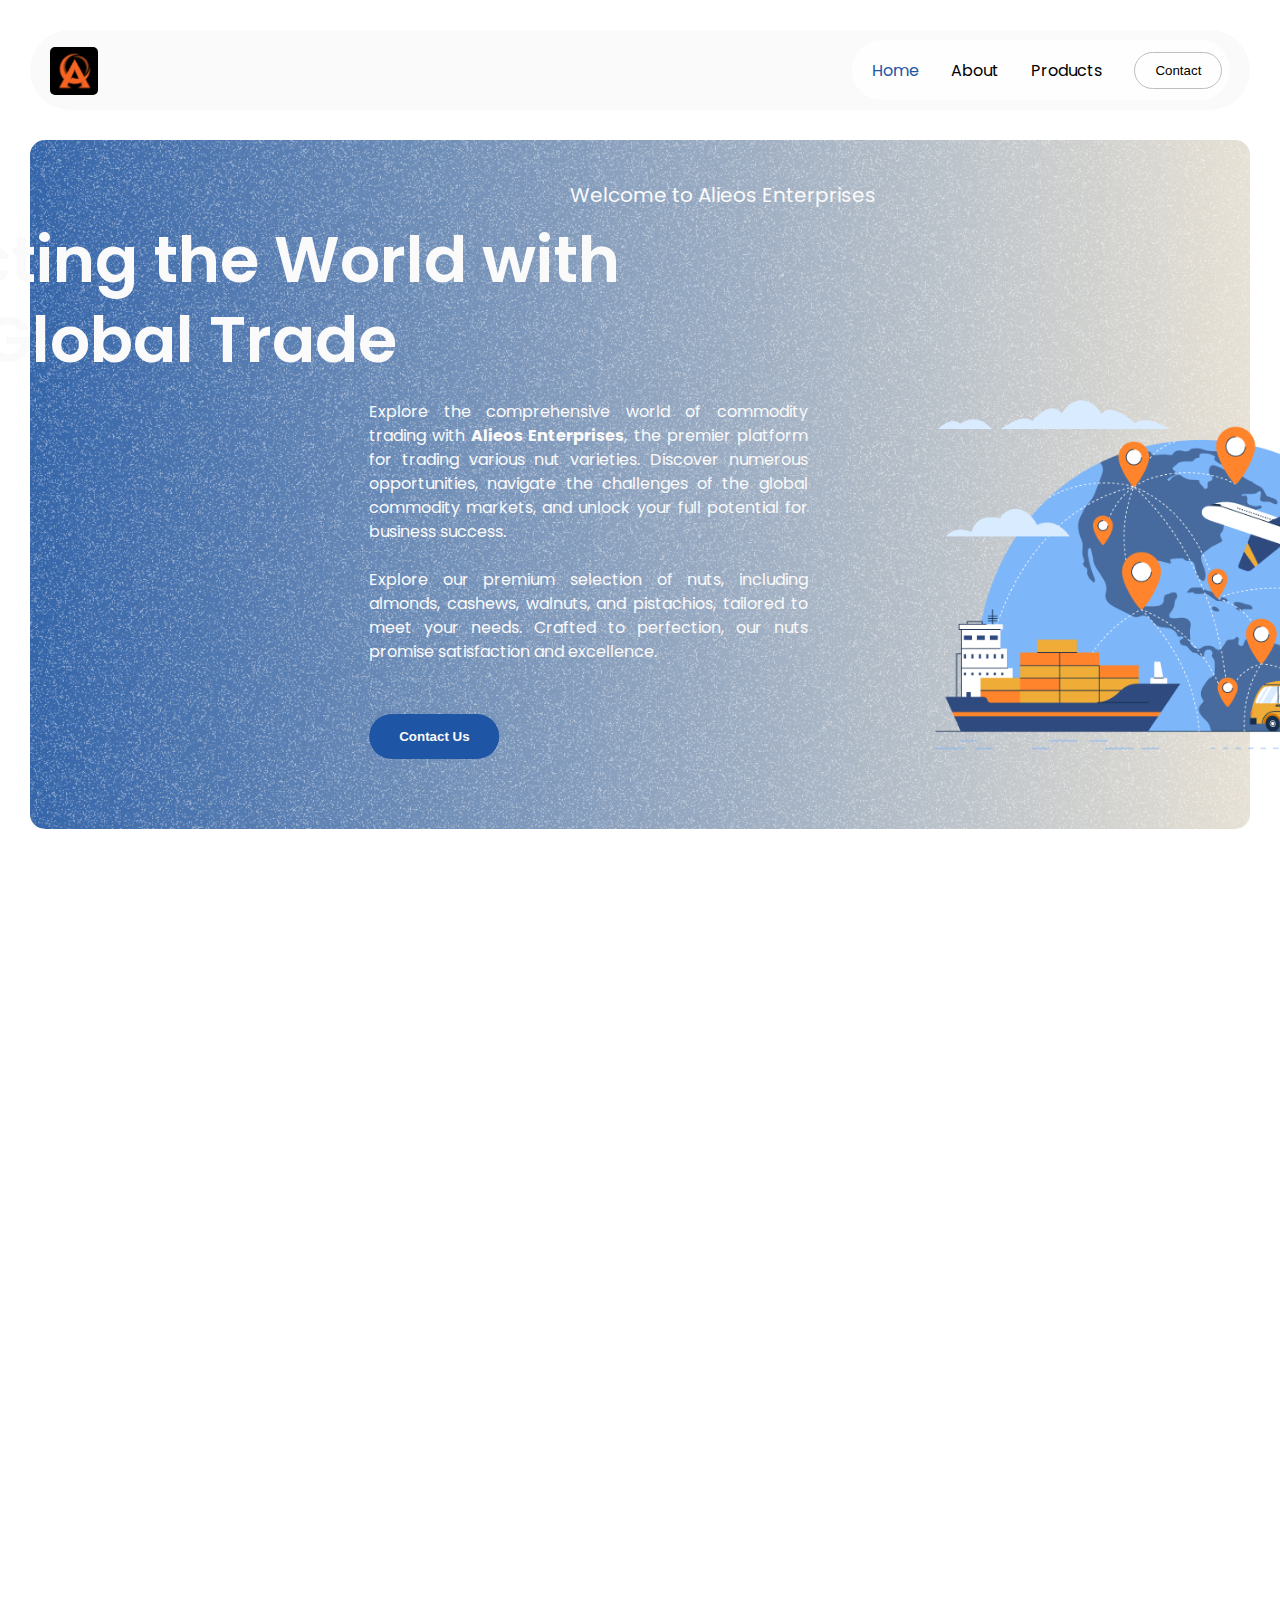
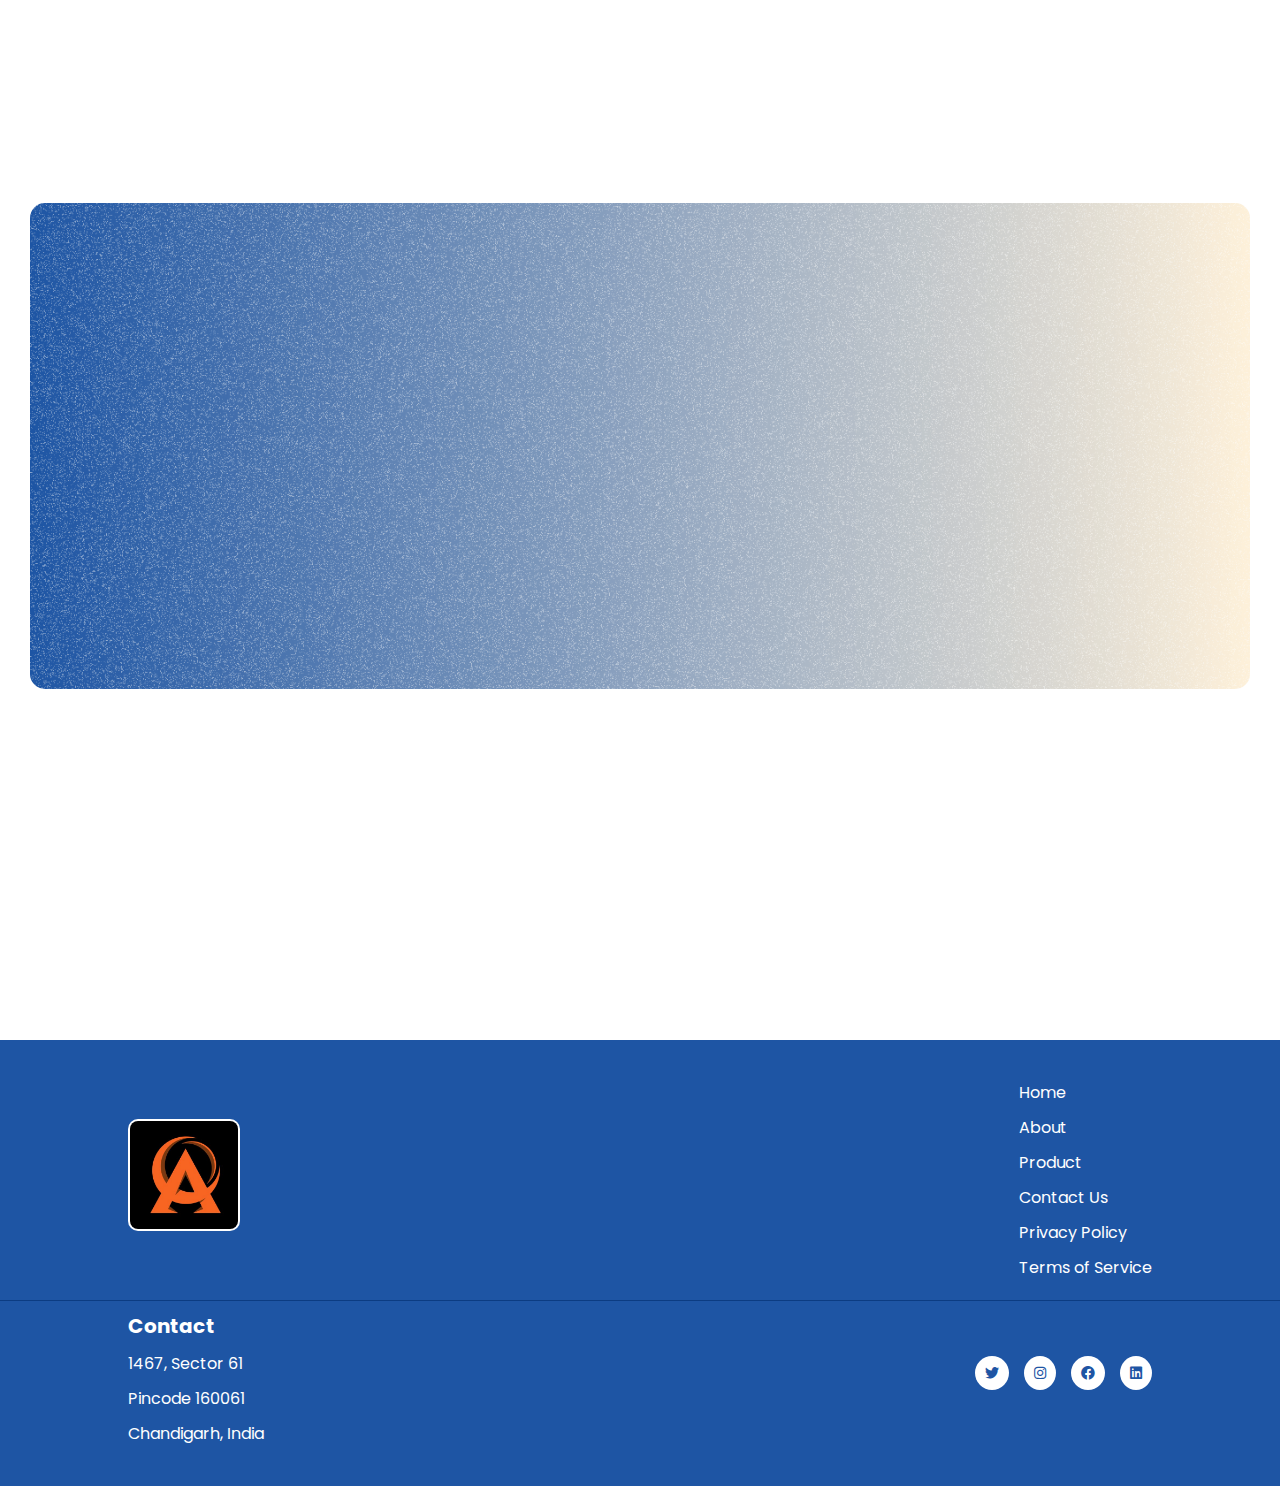
<file: Aleios/index.html>
<!DOCTYPE html>
<html>

<head>
  <meta charset="utf-8" />
  <meta http-equiv="X-UA-Compatible" content="IE=edge" />
  <title>Alieos Enterprises - the premier platform for trading various nut varieties</title>
  <meta name="viewport" content="width=device-width, initial-scale=1.0" />
  <meta charset="UTF-8">
  <meta name="description" content="ALIEOS ENTERPRISES LLP is an import export dealing in variety of nuts.">
  <meta name="keywords"
    content="nuts, commodity, trade, cashews, almonds, walnuts, pistachios, hazelnuts, macadamia nuts, brazil nuts, pecans, nut trading, nut exports, dried fruits, nut wholesalers, nut suppliers, bulk nuts, nut importers, nut distributors, organic nuts, gourmet nuts, nut industry, nut market">
  <meta name="robots" content="index, follow">
  <link rel="stylesheet" type="text/css" media="screen" href="main.css" />
  <link rel="stylesheet" type="text/css" media="screen" href="animation.css" />
  <link rel="stylesheet" type="text/css" media="screen" href="footer.css" />
  <link rel="preconnect" href="https://fonts.googleapis.com" />
  <link rel="preconnect" href="https://fonts.gstatic.com" crossorigin />
  <link rel="stylesheet" href="https://cdnjs.cloudflare.com/ajax/libs/font-awesome/6.0.0-beta3/css/all.min.css">
  <link
    href="https://fonts.googleapis.com/css2?family=Encode+Sans+Expanded:wght@100;200;300;400;500;600;700;800;900&family=Inter:wght@100..900&family=Poppins:ital,wght@0,100;0,200;0,300;0,400;0,500;0,600;0,700;0,800;0,900;1,100;1,200;1,300;1,400;1,500;1,600;1,700;1,800;1,900&family=Work+Sans:ital,wght@0,100..900;1,100..900&display=swap"
    rel="stylesheet" />
  <script src="main.js"></script>
</head>



<body>
  <div class="main">

    <div class="nav">
      <div class="nav-left"><img src="./assets/logo.png" alt="Logo" class="fadeIn" /></div>
      <ul class="nav-right">
        <li><a href="/" class="active fadeIn">Home</a></li>
        <li><a href="about.html" class="fadeIn">About</a></li>
        <li><a href="products.html" class="fadeIn">Products</a></li>
        <li><a href="contact.html"><button class="nav-btn fadeIn">Contact</button></a></li>
      </ul>
    </div>
    <div class="front">
      <div class="cntnt">
        <div class="front-text">
          <div class="fadeIn title-alieos">Welcome to Alieos Enterprises</div>
          <div class="front-title slideInLeft">Connecting the World with Global Trade</div>
          <div class="main-second-layer">
            <div class="front-desc slideInRight text-align-justify">
              Explore the comprehensive world of commodity trading with <strong>Alieos Enterprises</strong>, the premier
              platform for trading various nut varieties. Discover numerous opportunities, navigate the challenges of the
              global commodity markets, and unlock your full potential for business success.</br></br>

              Explore our premium selection of nuts, including almonds, cashews, walnuts, and pistachios, tailored to meet your needs.
              Crafted to perfection, our nuts promise satisfaction and excellence.</br>
              <div><a href="contact.html"><button class="banner-frnt-btn frnt-button bounce">Contact Us</button></a></div>
            </div>
           
            <div class="frnt-img"><img src="./assets/OBJECTS.png" alt="Objects" class="slideInRight"></div>
          </div>
          
        </div>
        
      </div>
    </div>
    <div class="card-1">
      <div class="crds">
        <div class="card-img">
          <img class="crd-img-1 slideInLeft" src="./assets/nuts.jpg" alt="Card Image">
        </div>
        <div class="crds-right fadeIn">
          <h2>Our Trading Sources</h2>
          <h3>Global Network of Excellence</h3>
          <p class="text-align-justify">Our trading sources are the cornerstone of our business. We partner with the
            finest farms and suppliers
            worldwide to bring you top-quality nuts. Our network is built on trust and mutual benefit, ensuring that
            every nut we trade meets our high standards of quality and sustainability. From sourcing to delivery, our
            processes are designed to uphold our commitment to excellence.</p>
        </div>
      </div>
    </div>
    <div class="card-2">
      <div class="crds-reverse">
        <div class="crds-left fadeIn">
          <h2>Global Commodity Markets</h2>
          <h3>Leading the Way in Nut Distribution</h3>
          <p class="text-align-justify">As a premier import-export company, ALIEOS ENTERPRISES LLP excels in the global
            distribution of a wide
            variety of nuts. Since our inception in 2021, we have established a strong presence in international markets
            through our dedication to quality and customer satisfaction. Our headquarters in Chandigarh, India, serves
            as the hub of our global operations, allowing us to efficiently manage and expand our reach to customers
            around the world.</p>
        </div>
        <div class="card-img-2">
          <img class="crd-img-2 slideInRight" src="./assets/global_excellence.jpg" alt="Card Image">
        </div>
      </div>
    </div>

    <!-- About us -->
    <div class="front1">
      <div class="front-2 fadeIn">
        <h1>About Us</h1>
        <p class="text-align-justify">ALIEOS ENTERPRISES LLP is an Import Export Company leading global supplier and
          distributor of high-quality
          nuts, specializing in the import and export of a wide range of nut varieties. Established in 2021, the company
          has built a reputation for excellence through its commitment to quality, customer satisfaction, and
          sustainable practices. Our headquarters is located in Chandigarh, India, with a network of operations spanning
          across the world.</p>
      </div>
      <div class="front-img"><img src="./assets/map.png" alt="Map" class="slideInRight"></div>
    </div>
    <!-- About us end -->

    <!-- Banner at end -->
    <div class="banner">
      <div class="banner-text fadeIn">
        <h1>Discover the Power of Global Commodity Markets</h1>
        <h2>Trade Almonds, Cashews, Walnuts, and More with</h2>
        <h1 class="banner-highlight">Alieos Enterprises</h1>
      </div>
      <div><a href="contact.html"><button class="frnt-button banner-button bounce">Contact Us</button></a></div>
    </div>
    <!-- Banner at end -->

    <!-- Footer start -->
    <footer class="footer">
      <div class="footer-top">
        <div class="footer-left">
          <div class="footer-logo"><img src="./assets/logo.png" alt="Logo" /></div>
          <div class="footer-text">
            <!-- <div class="footer-text-item">
              Connecting the world with trade
            </div> -->
          </div>
        </div>
        <div class="footer-right">
          <a href="index.html">Home</a>
          <a href="about.html">About</a>
          <a href="products.html">Product</a>
          <a href="contact.html">Contact Us</a>
          <a href="">Privacy Policy</a>
          <a href="">Terms of Service</a>
        </div>
      </div>
      <div class="footer-bottom">
        <div class="footer-legal">
          <h3>Contact</h3>
          <span>1467, Sector 61</span>
          <span>Pincode 160061</span>
          <span>Chandigarh, India</span>

        </div>
        <div class="footer-address">

          <div class="footer-social">
            <a href="#"><i class="fab fa-twitter"></i></a>
            <a href="#"><i class="fab fa-instagram"></i></a>
            <a href="#"><i class="fab fa-facebook"></i></a>
            <a href="#"><i class="fab fa-linkedin"></i></a>
          </div>
        </div>
    </footer>

    <!-- Footer end -->
  </div>


</body>

</html>
</file>
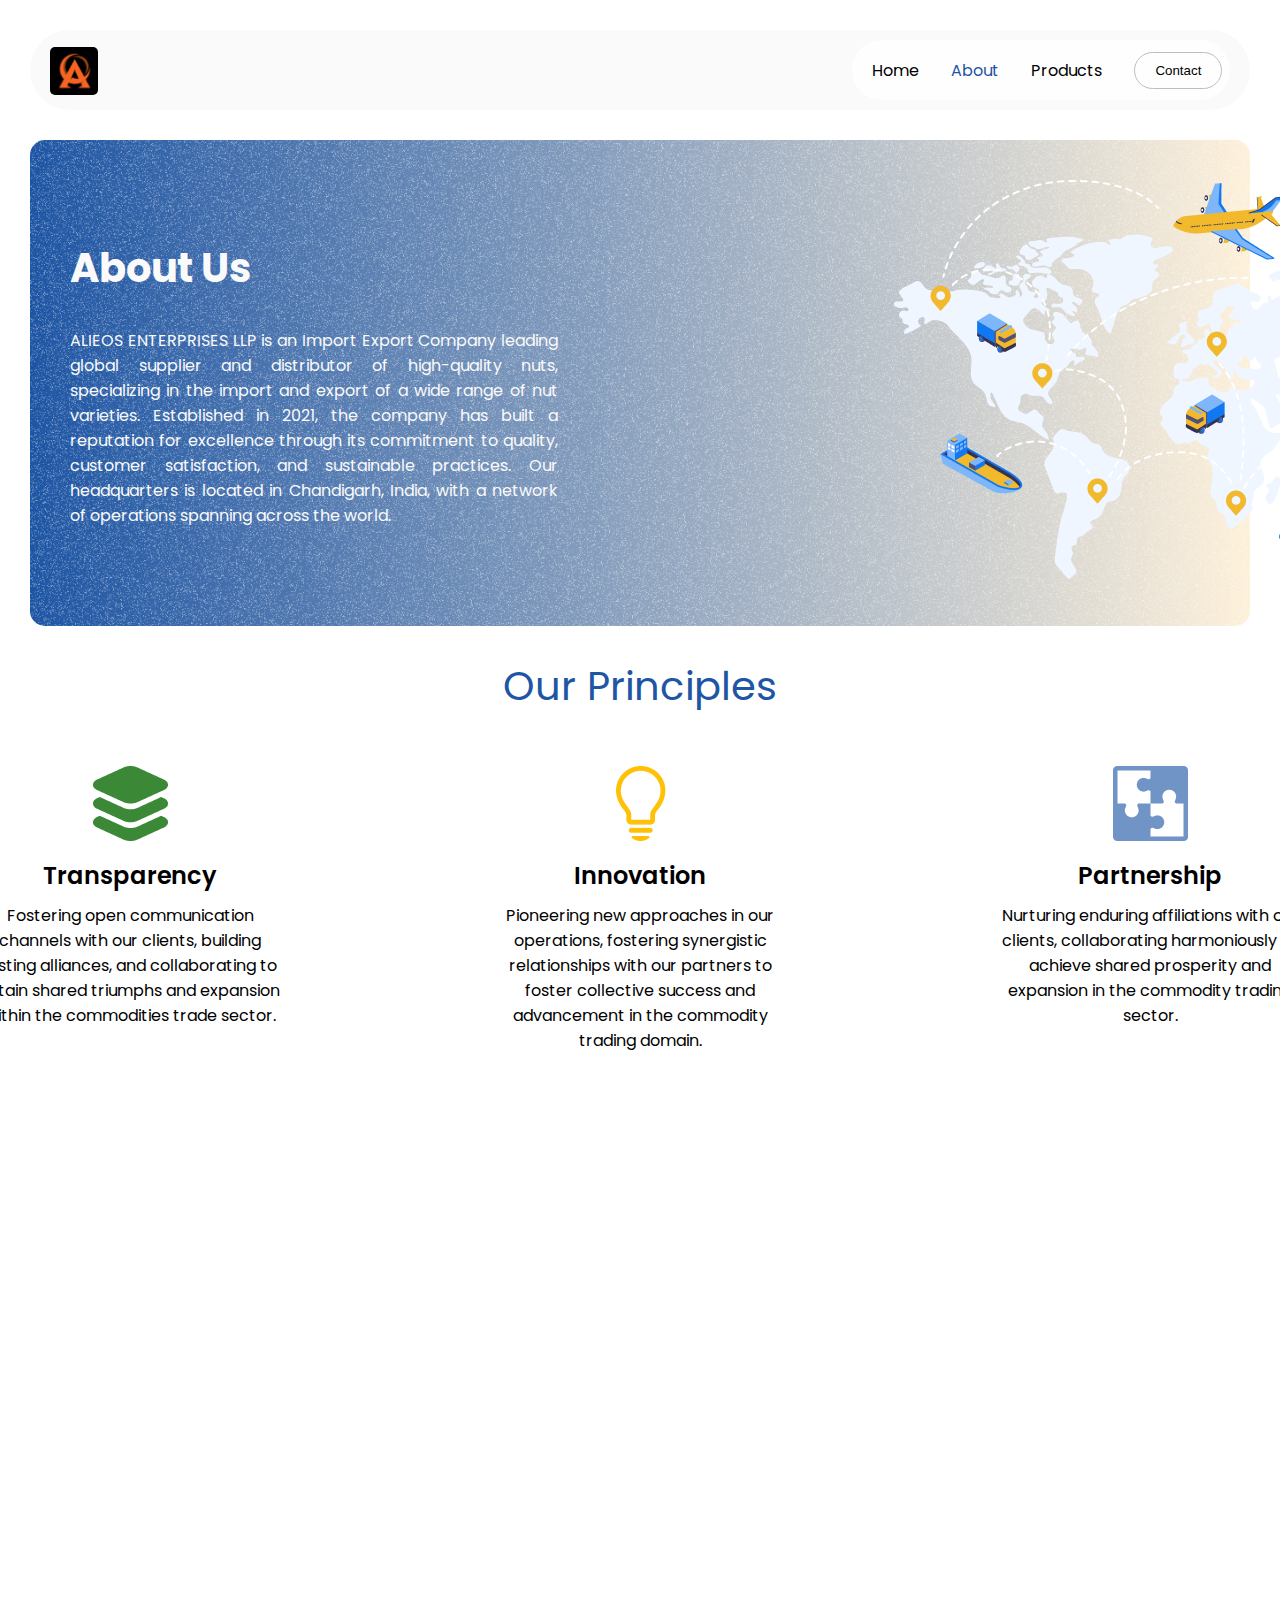
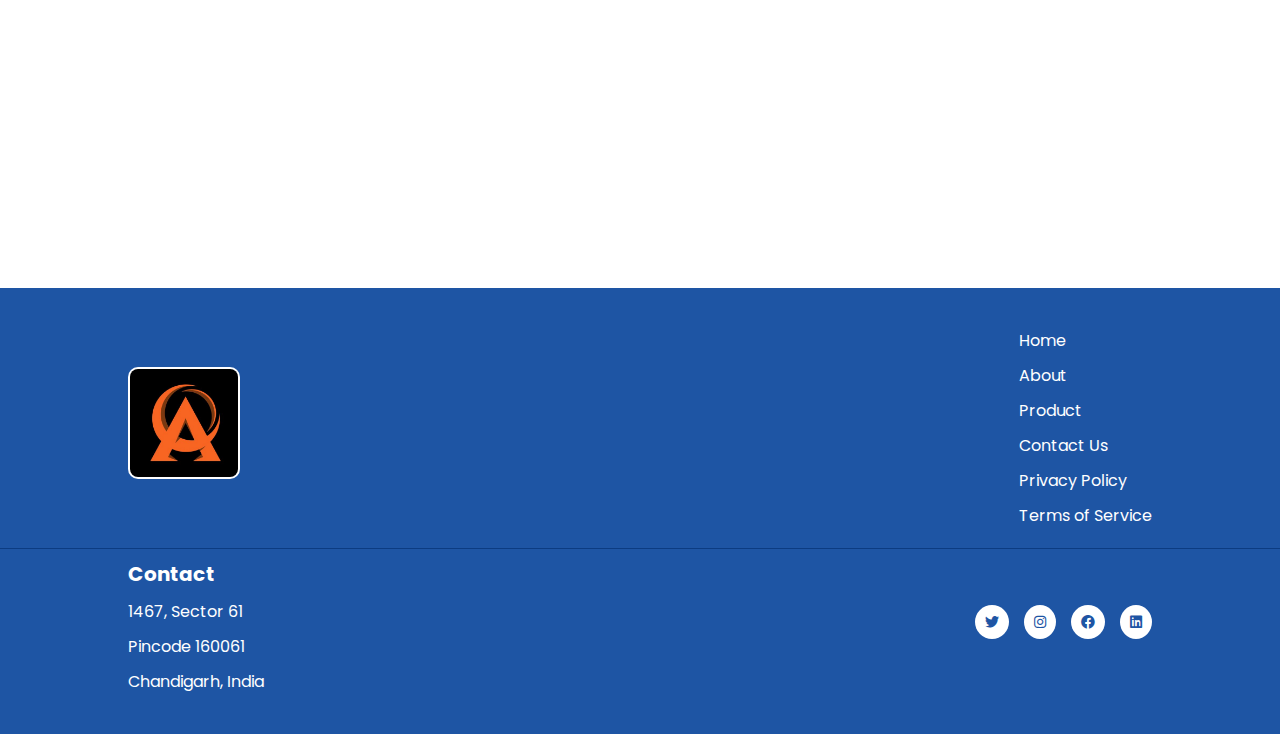
<file: Aleios/about.html>
<!DOCTYPE html>
<html>

<head>
  <meta charset="utf-8" />
  <meta http-equiv="X-UA-Compatible" content="IE=edge" />
  <title>Alieos Enterprises - the premier platform for trading various nut varieties</title>
  <meta name="viewport" content="width=device-width, initial-scale=1.0" />
  <link rel="stylesheet" type="text/css" media="screen" href="about.css" />
  <link rel="stylesheet" type="text/css" media="screen" href="footer.css" />
  <link rel="stylesheet" type="text/css" media="screen" href="animation.css" />
  <link rel="preconnect" href="https://fonts.googleapis.com" />
  <link rel="preconnect" href="https://fonts.gstatic.com" crossorigin />
  <link rel="stylesheet" href="https://cdnjs.cloudflare.com/ajax/libs/font-awesome/6.0.0-beta3/css/all.min.css">
  <link
    href="https://fonts.googleapis.com/css2?family=Encode+Sans+Expanded:wght@100;200;300;400;500;600;700;800;900&family=Inter:wght@100..900&family=Poppins:ital,wght@0,100;0,200;0,300;0,400;0,500;0,600;0,700;0,800;0,900;1,100;1,200;1,300;1,400;1,500;1,600;1,700;1,800;1,900&family=Work+Sans:ital,wght@0,100..900;1,100..900&display=swap"
    rel="stylesheet" />
  <script src="main.js"></script>
</head>

<body>
  <div class="main">
    <div class="nav">
      <div class="nav-left"><img src="./assets/logo.png" alt="Logo" /></div>
      <ul class="nav-right">

        <li><a href="/">Home</a></li>
        <li><a href="about.html" class="active">About</a></li>
        <li><a href="products.html">Products</a></li>
        <li><a href="contact.html"><button class="nav-btn">Contact</button></a></li>

      </ul>

    </div>

    <!-- About us -->
    <div class="front1">
      <div class="front-2 fadeIn">
        <h1>About Us</h1>
        <p class="text-align-justify">ALIEOS ENTERPRISES LLP is an Import Export Company leading global supplier and
          distributor of high-quality
          nuts, specializing in the import and export of a wide range of nut varieties. Established in 2021, the company
          has built a reputation for excellence through its commitment to quality, customer satisfaction, and
          sustainable practices. Our headquarters is located in Chandigarh, India, with a network of operations spanning
          across the world.</p>
      </div>
      <div class="front-img"><img src="./assets/map.png" alt="Map" class="slideInRight"></div>
    </div>
    <!-- About us end -->
    <div class="priciple-main">
      <div class="principles">
        <div class="principle-heading">Our Principles</div>
        <div class="principle-container">
          <div class="principle-container-one">
            <div class="principle-item slideInLeft">
              <div class="principle-img"><img src="./assets/principle_transparency.png" alt="Transparency"></div>
              <div class="principle-title">Transparency</div>
              <div class="principle-desc">
                Fostering open communication channels with our clients, building lasting alliances, and collaborating to
                attain shared triumphs and expansion within the commodities trade sector.
              </div>
            </div>
  
            <div class="principle-item fadeIn">
              <div class="principle-img"><img src="./assets/principle_partnership.png" alt="Innovation"></div>
              <div class="principle-title">Innovation</div>
              <div class="principle-desc">
                Pioneering new approaches in our operations, fostering synergistic relationships with our partners to
                foster collective success and advancement in the commodity trading domain.
              </div>
            </div>
  
            <div class="principle-item slideInRight">
              <div class="principle-img"><img src="./assets/principle_innovation.png" alt="Partnership"></div>
              <div class="principle-title">Partnership</div>
              <div class="principle-desc">
                Nurturing enduring affiliations with our clients, collaborating harmoniously to achieve shared prosperity
                and expansion in the commodity trading sector.
              </div>
            </div>
          </div>


          <div class="principle-container-two">
            <div class="principle-item slideInLeft">
              <div class="principle-img principle-img-second-layer"><img src="./assets/principle_mission.png" alt="Transparency"></div>
              <div class="principle-title">Mission</div>
              <div class="principle-desc">
                Our mission is to seamlessly connect businesses around the world through efficient and reliable import-export services. Our goal is to help our clients expand their markets, optimize supply chains, and achieve sustainable growth in the global marketplace.
              </div>
            </div>
  
            <div class="principle-item slideInRight">
              <div class="principle-img principle-img-second-layer"><img src="./assets/principle_vision.png" alt="Partnership"></div>
              <div class="principle-title">Vision</div>
              <div class="principle-desc">
                To be a global leader in facilitating seamless international trade, fostering economic growth, and building strong, sustainable partnerships that drive innovation, quality, and customer satisfaction. By adhering to this vision, our import-export company will grow, succeed, and positively impact global trade and our communities.
              </div>
            </div>
          </div>



        </div>
      </div>
    </div>



    <!-- Banner at end -->
    <div class="banner">
      <div class="banner-text fadeIn">
        <h1>Discover the Power of Global Commodity Markets</h1>
        <h2>Trade Almonds, Cashews, Walnuts, and More with</h2>
        <h1 class="banner-highlight">Alieos Enterprises</h1>
      </div>
      <div><a href="contact.html"><button class="frnt-button bounce">Contact Us</button></a></div>
    </div>
    <!-- Banner at end -->

    <!-- Footer start -->
    <footer class="footer">
      <div class="footer-top">
        <div class="footer-left">
          <div class="footer-logo"><img src="./assets/logo.png" alt="Logo" /></div>
          <div class="footer-text">
            <!-- <div class="footer-text-item">
              Connecting the world with trade
            </div> -->
          </div>
        </div>
        <div class="footer-right">
          <a href="index.html">Home</a>
          <a href="about.html">About</a>
          <a href="products.html">Product</a>
          <a href="contact.html">Contact Us</a>
          <a href="">Privacy Policy</a>
          <a href="">Terms of Service</a>
        </div>
      </div>
      <div class="footer-bottom">
        <div class="footer-legal">
          <h3>Contact</h3>
          <span>1467, Sector 61</span>
          <span>Pincode 160061</span>
          <span>Chandigarh, India</span>

        </div>
        <div class="footer-address">

          <div class="footer-social">
            <a href="#"><i class="fab fa-twitter"></i></a>
            <a href="#"><i class="fab fa-instagram"></i></a>
            <a href="#"><i class="fab fa-facebook"></i></a>
            <a href="#"><i class="fab fa-linkedin"></i></a>
          </div>
        </div>
    </footer>

    <!-- Footer end -->

  </div>
  <!-- <div class="footer"></div> -->
</body>

</html>
</file>
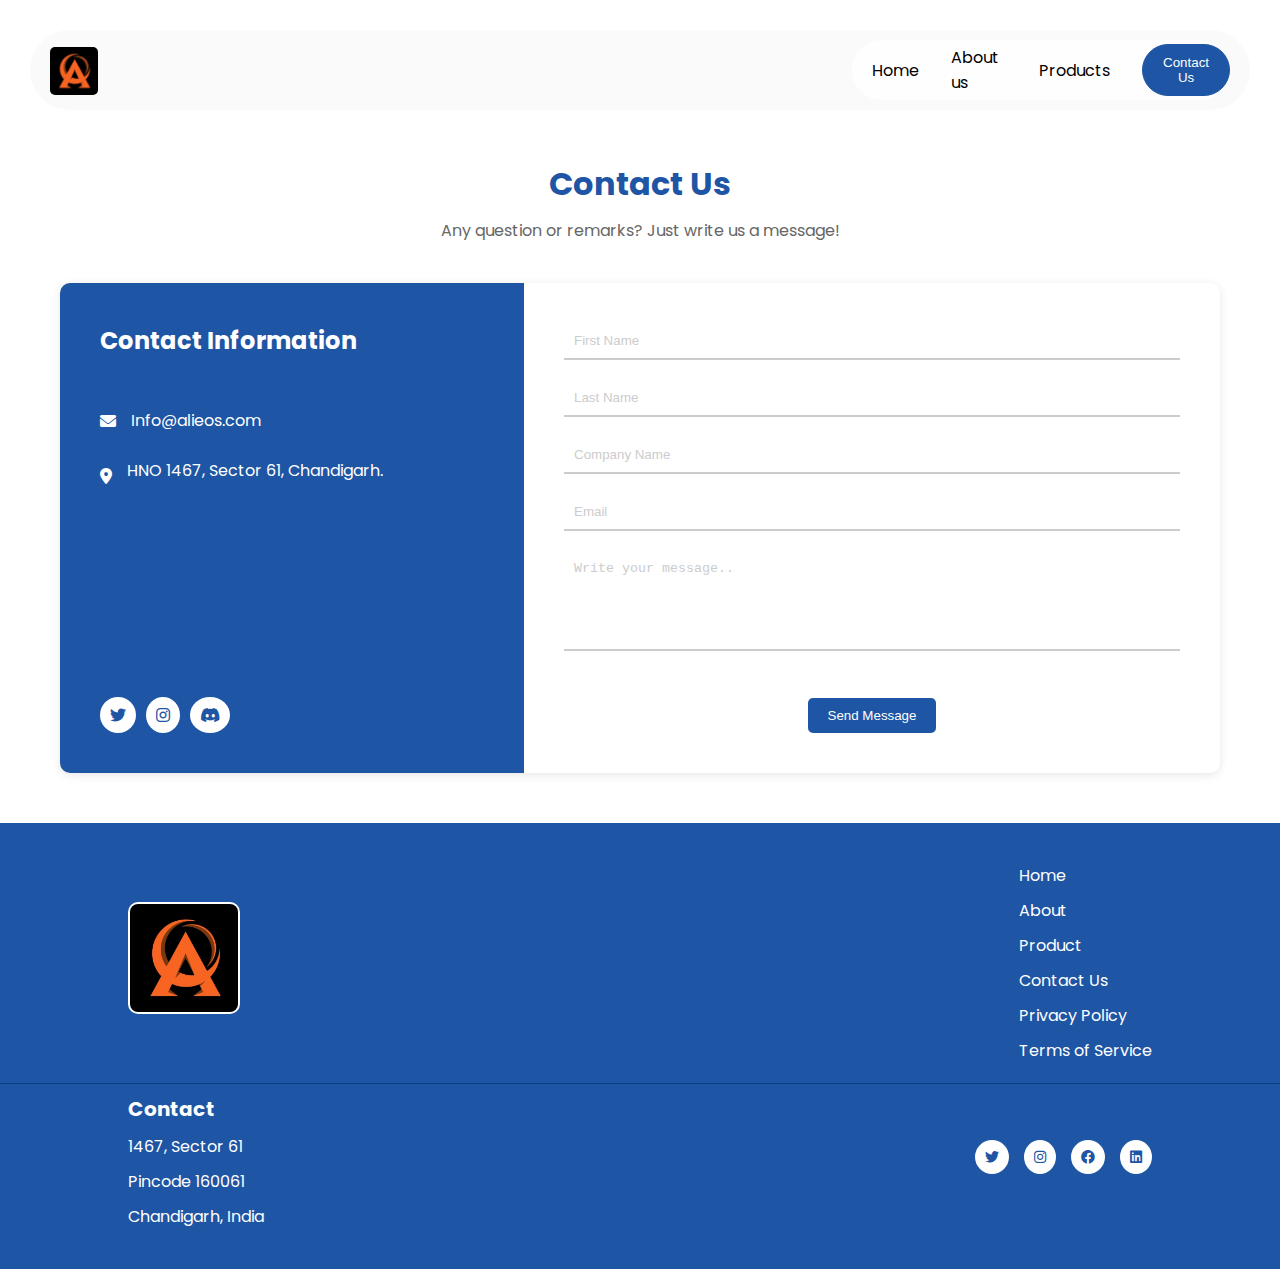
<file: Aleios/contact.html>
<!DOCTYPE html>
<html>

<head>
  <meta charset="utf-8" />
  <meta http-equiv="X-UA-Compatible" content="IE=edge" />
  <title>Page Title</title>
  <meta name="viewport" content="width=device-width, initial-scale=1" />
  <link rel="stylesheet" type="text/css" media="screen" href="contact.css" />
  <link rel="stylesheet" type="text/css" media="screen" href="footer.css" />
  <link rel="preconnect" href="https://fonts.googleapis.com" />
  <link rel="preconnect" href="https://fonts.gstatic.com" crossorigin />
  <link rel="stylesheet" href="https://cdnjs.cloudflare.com/ajax/libs/font-awesome/6.0.0-beta3/css/all.min.css">
  <link
    href="https://fonts.googleapis.com/css2?family=Encode+Sans+Expanded:wght@100;200;300;400;500;600;700;800;900&family=Inter:wght@100..900&family=Poppins:ital,wght@0,100;0,200;0,300;0,400;0,500;0,600;0,700;0,800;0,900;1,100;1,200;1,300;1,400;1,500;1,600;1,700;1,800;1,900&family=Work+Sans:ital,wght@0,100..900;1,100..900&display=swap"
    rel="stylesheet" />
  <script src="main.js"></script>
</head>

<body>
  <div class="main">
    <div class="nav">
      <div class="nav-left"><img src="./assets/logo.png" alt="Logo" class="fadeIn" /></div>
      <ul class="nav-right">

        <li><a href="/">Home</a></li>
        <li><a href="about.html">About us</a></li>
        <li><a href="products.html">Products</a></li>
        <li><a href="contact.html" class="active"><button class=" nav-btn">Contact Us</button></a></li>

      </ul>
    </div>
    <div class="container">
      <h1>Contact Us</h1>
      <p>Any question or remarks? Just write us a message!</p>
      <div class="contact-section">
        <div class="contact-info">
          <h2>Contact Information</h2>
          <ul>
            <li class="frm-mail"><i class="fas fa-envelope"></i><a href="mailto:Info@alieos.com">Info@alieos.com</a>
            </li>
            <li><i class="fas fa-map-marker-alt"></i>
              <p>HNO 1467, Sector 61, Chandigarh.</p>
            </li>
          </ul>
          <div class="social-icons">
            <a href="#"><i class="fab fa-twitter"></i></a>
            <a href="#"><i class="fab fa-instagram"></i></a>
            <a href="#"><i class="fab fa-discord"></i></a>
          </div>
        </div>
        <div class="contact-form">
          <form id="contactForm">
            <div class="form-group">
              <input type="text" id="firstName" name="firstName" placeholder="First Name">
            </div>
            <div class="form-group">
              <input type="text" id="lastName" name="lastName" placeholder="Last Name">
            </div>
            <div class="form-group">
              <input type="text" id="companyName" name="companyName" placeholder="Company Name">
            </div>
            <div class="form-group">
              <input type="email" id="email" name="email" placeholder="Email">
            </div>
            <div class="form-group">
              <textarea id="message" name="message" placeholder="Write your message.."></textarea>
            </div>
            <button class="submit-button" type="submit">Send Message</button>
          </form>
        </div>
      </div>
    </div>
    <script>
      document.getElementById("contactForm").addEventListener("submit", function (event) {
        event.preventDefault();
        var firstName = document.getElementById("firstName").value;
        var lastName = document.getElementById("lastName").value;
        var companyName = document.getElementById("companyName").value;
        var email = document.getElementById("email").value;
        var message = document.getElementById("message").value;

        var mailtoLink = "mailto:Info@alieos.com" +
          "?subject=Message from " + firstName + " " + lastName +
          "&body=Company: " + companyName + "%0D%0A" +
          "Email: " + email + "%0D%0A" +
          "Message: " + message;

        window.location.href = mailtoLink;
      });

    </script>
    <!-- Footer start -->
    <footer class="footer">
      <div class="footer-top">
        <div class="footer-left">
          <div class="footer-logo"><img src="./assets/logo.png" alt="Logo" /></div>
          <div class="footer-text">
          </div>
        </div>
        <div class="footer-right">
          <a href="index.html">Home</a>
          <a href="about.html">About</a>
          <a href="products.html">Product</a>
          <a href="contact.html">Contact Us</a>
          <a href="">Privacy Policy</a>
          <a href="">Terms of Service</a>
        </div>
      </div>
      <div class="footer-bottom">
        <div class="footer-legal">
          <h3>Contact</h3>
          <span>1467, Sector 61</span>
          <span>Pincode 160061</span>
          <span>Chandigarh, India</span>

        </div>
        <div class="footer-address">

          <div class="footer-social">
            <a href="#"><i class="fab fa-twitter"></i></a>
            <a href="#"><i class="fab fa-instagram"></i></a>
            <a href="#"><i class="fab fa-facebook"></i></a>
            <a href="#"><i class="fab fa-linkedin"></i></a>
          </div>
        </div>
    </footer>

    <!-- Footer end -->
  </div>

</body>

</html>
</file>
<file: Aleios/main.css>
* {
  margin: 0;
  padding: 0;
  box-sizing: border-box;


}

body {
  font-family: 'Poppins', sans-serif;
}

.main {
  width: 100%;
  padding: 30px;
  box-sizing: border-box;
}

.nav {
  display: flex;
  justify-content: space-between;
  align-items: center;
  background-color: #FAFAFA;
  border-radius: 50px;
  padding: 10px 20px;
  margin-bottom: 30px;
}

.nav-left img {
  max-width: 100%;
  height: 3rem;
  position: relative;
  top: 4px;
  border-radius: 5px;
}

.nav-right {
  padding-left: 20px;
  padding: auto;
  height: 60px;
  width: 32%;
  border-radius: 50px;
  list-style: none;
  display: flex;
  background-color: #fefeff;
  gap: 2rem;
}

.nav-right li {
  display: flex;
  align-items: center;
}

.nav-right a {
  text-decoration: none;
  color: black;
}

.nav-right a.active {
  color: #1E55A4;
}

.nav-btn {
  border: 1px solid rgba(190, 190, 190, 1);
  background-color: rgba(254, 254, 255, 1);
  border-radius: 40px;
  padding: 10px 20px;
  cursor: pointer;
}

.nav-btn:hover {
  transform: scale(1.1);
}

.front {
  color: rgba(250, 250, 250, 1);
  display: flex;
  flex-direction: row;
  justify-content: center;
  align-items: center;
  text-align: center;
  background-image: url("./assets/Rectangle 14.png");
  background-size: cover;
  background-position: center;
  border-radius: 15px;
  padding: 40px;
}

.cntnt {
  display: flex;
  flex-direction: row;
  align-items: center;
  text-align: center;
  flex-wrap: wrap;
}

.front-text {
  display: flex;
  flex-direction: column;
  align-items: flex-start;
  margin-bottom: 20px;
}

.front-title {
  line-height: 5rem;
  text-align: start;
  font-size: 4rem;
  font-weight: 600;
  margin: 10px 0;

  text-align: center;
  position: relative;
  left: 120px;
  width: 80%;
}

.front-desc {
  text-align: start;
  font-size: 1rem;
  line-height: 1.5;
  margin: 10px 0;
  margin-top: 10px;
  width: 50%;

  position: relative;
  left: 80px;
}

.frnt-img {
  max-width: 100%;
  height: auto;
  width: 80%;
  height: 350px;
  margin-top: 10px;
  position: relative;
  left: 75px;
}

.frnt-img img {
  height: 350px;

}

.frnt-button {
  font-weight: 900;
  border: none;
  color: rgba(250, 250, 250, 1);
  background-color: rgba(30, 85, 164, 1);
  padding: 15px 30px;
  border-radius: 40px;
  margin-top: 20px;
  cursor: pointer;
}

.banner-frnt-btn {
  margin-top: 50px;
}

.card-1 {
  display: flex;
  flex-direction: column;
  gap: 1rem;
  margin-top: 5rem;
}

.card-2 {
  display: flex;
  flex-direction: column;
  gap: 1rem;
  margin-top: 3rem;
  margin-bottom: 5rem;
}

.crds-right {
  width: 50%;
}

.crds-right h2 {
  font-weight: 700;
  color: #1E55A4;
  margin-bottom: 10px;
}

.crds-right h3 {
  font-weight: 400;
  margin-bottom: 20px;
}

.crds-left h2 {
  font-weight: 700;
  color: #1E55A4;
  margin-bottom: 10px;
}

.crds-left h3 {
  font-weight: 400;
  margin-bottom: 20px;
}

.crds-left {
  margin-left: 90px;
}

.crds {
  width: 100%;
  display: flex;
  flex-direction: row;
  align-items: center;
  justify-content: center;
}

.crds-reverse {
  width: 100%;
  display: flex;
  flex-direction: row;
  align-items: center;
  justify-content: center;

}

.card-img,
.card-img-item {
  max-width: 100%;
  height: auto;
  margin-left: 120px;
  width: 30%;
  height: 40%;
}

.crd-img-1,
.crd-img-2 {
  width: 85%;
  border-radius: 10px;
}

.crd-img-2 {
  width: 70%;
  margin-left: 40px;
}


.front1 {
  color: rgba(250, 250, 250, 1);
  display: flex;
  flex-direction: row;
  justify-content: center;
  align-items: center;
  background-image: url("./assets/Rectangle 14.png");
  background-size: cover;
  background-position: center;
  border-radius: 15px;
  padding: 40px;
  gap: 20px;
}

.front-2 {
  max-width: 600px;
}

.front-2 h1 {
  margin-bottom: 30px;
  color: #F3CF67;
  font-weight: 700;
}

.banner {
  display: flex;
  flex-direction: column;
  justify-content: center;
  align-items: center;
  text-align: center;
  padding: 40px;

}

.banner-text {
  display: flex;
  flex-direction: column;
  gap: 10px;
}

.banner-text h1 {
  font-weight: 600;
}

.banner-text h2 {
  font-size: 40px;
}

.banner-highlight {
  color: rgba(30, 85, 164, 1);
  font-weight: 900;
}


.banner-btn {
  font-weight: 600;
  border: none;
  background-color: rgba(30, 85, 164, 1);
  color: white;
  padding: 15px 50px;
  border-radius: 4px;
  cursor: pointer;
  margin-top: 20px;
}

.main-second-layer {
  display: flex;
  justify-content: space-between;
}


.title-alieos {
  font-size: 20px;
  position: relative;
  left: 500px;
}

@media only screen and (max-width: 1024px) {
  .main {
    overflow: hidden;
  }

  .nav {
    display: flex;
    flex-direction: row;
  }

  .nav-right {
    width: auto;
    display: flex;
    flex-direction: row;
    justify-content: flex-end;
  }

}

@media only screen and (max-width: 768px) {
  .front1 {
    display: flex;
    flex-direction: column;
  }

  .crds {
    display: flex;
    flex-direction: column;
  }

  .crds-reverse {
    display: flex;
    flex-direction: column;
  }

  .card-img,
  .card-img-2 {
    width: 60%;
    margin: 0;
    order: 1;
  }

  .card-img-2,
  .card-img {
    margin: 0;
    order: -1;
  }

  .crds.reverse .card-img-2 {
    order: -1;
  }

  .crds-right {
    width: 60%;
    margin-top: 10px;
  }

  .crds-left {
    width: 60%;
    margin-right: 160px;
    margin-top: 20px;
  }

}

@media only screen and (max-width: 480px) {
  .main {
    width: 100vw;
    padding: 0;
    overflow: hidden;
  }

  .main-second-layer {
    flex-direction: column;
    right: 102px;
    position: relative;
  }

  .banner-frnt-btn{
    left: 78px;
    position: relative;
  }
  

  .nav {
    display: flex;
    flex-direction: column;
    background-color: #FAFAFA;
    border-radius: 50px;
    padding: 10px 20px;
    margin-bottom: 30px;
  }

  .nav-right {
    width: 135%;
    display: flex;
    flex-direction: row;
    margin-left: -78px;
  }

  .crds {
    display: flex;
    flex-direction: column;
  }

  .crds-right h2 {
    margin-left: 20px;
    width: 165%;
  }

  .crds-right h3 {
    margin-left: 10px;
    width: 165%;
  }

  .crds-right p {
    width: 140%;
    margin-left: 10px;
  }

  .crds-reverse {
    display: flex;
    flex-direction: column;
    align-items: baseline;
  }

  .crds-right {
    margin-right: 50px;
  }

  .crd-img-2 {
    width: 110%;
    margin-left: -18px;
  }

  .crds-left h2 {
    margin-left: -70px;
    width: 165%;
  }

  .crds-left h3 {
    margin-left: -70px;
    width: 150%;
  }

  .crds-left p {
    width: 136%;
    margin-left: -52px;
  }

  .card-img,
  .card-img-2 {
    margin: 0;
    order: 1;
  }

  .card-img-2,
  .card-img {
    margin: 0;
    order: -1;
  }

  .crds.reverse .card-img-2 {
    order: -1;
  }

  .crds-right {
    width: 60%;
    margin-top: 10px;
  }

  .crds-left {
    width: 60%;
    margin-right: 160px;
    margin-top: 20px;
  }

  .front {
    margin-left: -3px;
  }

  .front-text {
    margin-left: 40px;
  }

  .front-title {
    font-size: 42px;
    width: 130%;
    margin-left: -26px;
    left: -32px
  }

  .frnt-img {
    width: 108%;
    height: 300px;
  }

  .frnt-img img {
    width: 108%;
    height: 300px;
  }

  .title-alieos {
    margin-right: 45px;
    font-size: 40px;
    left: 0;

  }

  .front-desc {
    margin-left: -23px;
    width: 120%;
    line-height: 32px;

  }

  .card-img img {
    width: 100%;
  }

  .front-2 p {
    text-align: justify;
    width: 100%;
    line-height: 30px;
  }

  .front-img img {
    width: 100%;
  }


  .banner {
    width: 100%;

  }

  .banner-text h1 {
    width: 120%;
    margin-left: -27px;
  }

  .banner-text h2 {
    width: 120%;
    margin-left: -27px;
  }



  .footer {
    width: 120vw;
  }

}

@media only screen and (max-width: 380px) {
  .main {
    width: 100vw;
    padding: 0;
    overflow: hidden;
  }

  .main-second-layer {
    flex-direction: column;
    right: 102px;
    position: relative;
  }

  .banner-frnt-btn{
    left: 78px;
    position: relative;
  }
  

  .front {
    margin-left: -3px;
  }

  .front-text {
    margin-left: 40px;
  }

  .front-title {
    font-size: 42px;
    width: 112%;
    margin-left: -26px;
  }

  .frnt-img {
    width: 108%;
    height: 300px;
  }

  .frnt-img img {
    width: 108%;
    height: 300px;
  }

  .title-alieos {
    margin-right: 45px;
    font-size: 20px;
    left: 0;
  }

  .front-desc {
    margin-left: -23px;
    width: 120%;
    line-height: 32px;
  }

  .card-img img {
    width: 100%;
  }

  .front-2 p {
    text-align: justify;
    width: 100%;
    line-height: 30px;
  }

  .front-img img {
    width: 100%;
  }


  .footer {
    width: 120vw;
  }



}
</file>
<file: Aleios/animation.css>
/* Animation classes */
/* Keyframes */
@keyframes fadeIn {
    from {
      opacity: 0;
    }
    to {
      opacity: 1;
    }
  }
  
  @keyframes slideInLeft {
    from {
      transform: translateX(-50%);
      opacity: 0;
    }
    to {
      transform: translateX(0);
      opacity: 1;
    }
  }
  
  @keyframes slideInRight {
    from {
      transform: translateX(50%);
      opacity: 0;
    }
    to {
      transform: translateX(0);
      opacity: 1;
    }
  }
  
  @keyframes bounce {
    0%, 20%, 50%, 80%, 100% {
      transform: translateY(0);
    }
    40% {
      transform: translateY(-30px);
    }
    60% {
      transform: translateY(-15px);
    }
  }
  
  
.fadeIn {
    opacity: 0;
    transition: opacity 2s ease-in-out;
  }
  
  .fadeIn.visible {
    opacity: 1;
    animation: fadeIn 1s ease-in-out forwards;
  }
  
  .slideInLeft {
    opacity: 0;
    transition: transform 1s ease-in-out, opacity 1.5s ease-in-out;
    transform: translateX(-50%);
  }
  
  .slideInLeft.visible {
    opacity: 1;
    animation: slideInLeft 1s ease-in-out forwards;
  }
  
  .slideInRight {
    opacity: 0;
    transition: transform 1s ease-in-out, opacity 1.5s ease-in-out;
    transform: translateX(50%);
  }
  
  .slideInRight.visible {
    opacity: 1;
    animation: slideInRight 1s ease-in-out forwards;
  }
  
  .bounce {
    opacity: 0;
    transition: opacity 1s ease-in-out;
  }
  
  .bounce.visible {
    opacity: 1;
    animation: bounce 2s infinite;
  }
</file>
<file: Aleios/footer.css>
/* Footer Section Styles */
/* Footer CSS */

* {
  margin: 0;
  padding: 0;
  box-sizing: border-box;
}

body {
  font-family: "Poppins", sans-serif;
}

.main {
  width: 100%;
  padding: 30px;
  box-sizing: border-box;
}

footer {
  background-color: #1e55a4;
  color: white;
  padding: 40px 0;
  text-align: center;
  margin-top: 30px;
  margin-left: -30px;
  margin-bottom: -30px;
  width: 100vw;
}

.footer-top {
  display: flex;
  justify-content: space-between;
  align-items: center;
  padding: 0 10%;
  margin-bottom: 20px;
}

.footer-left {
  gap: 10px;
  display: flex;
  flex-direction: row;
  justify-content: flex-start;
  height: 100px;
  width: 60%;
  align-items: flex-end;
}

.footer-logo {
  font-size: 24px;
  font-weight: bold;
  margin-bottom: 10px;
}

.footer-text {
  font-size: 20px;
  font-weight: bold;
}

.footer-right {
  display: flex;
  flex-direction: column;
  gap: 10px;
  align-items: flex-start;
}

.footer-right a {
  color: white;
  text-decoration: none;
}

.footer-right a:hover {
  text-decoration: underline;
}

.footer-bottom {
  border-top: 1px solid #0c3c82;
  padding-top: 20px;
  display: flex;
  justify-content: space-between;
  align-items: center;
  padding: 0 10%;
}

.footer-address {
  text-align: left;
  font-size: 14px;
  line-height: 1.5;
}

.footer-social {
  display: flex;
  gap: 15px;
}

.footer-social a {
  color: #1e55a4;
  background-color: white;
  border-radius: 50%;
  padding: 10px;
  display: flex;
  align-items: center;
  justify-content: center;
  text-decoration: none;
}

.footer-social a:hover {
  background-color: #ccc;
}

.footer-legal {
  display: flex;
  flex-direction: column;
  gap: 10px;
  text-align: left;
}

.footer-legal h3 {
  margin-top: 10px;
  font-size: 20px;
}

.footer-address {
  display: flex;
  flex-direction: column;
  gap: 10px;
  text-align: left;
}

.footer-address h3 {
  margin-top: 10px;
  font-size: 20px;
}

.footer-logo img {
  margin-bottom: -20px;
  height: 7rem;
  width: 7rem;
  background-color: #fff;
  border-radius: 10px;
  padding: 2px;
}

.text-align-justify {
  text-align: justify;
}

@media only screen and (max-width: 480px) {
  .footer {
    width: 120vw;
  }

  .footer-top {
    display: flex;
    align-items: center;
    padding: 0 10%;
    margin-bottom: 20px;
    margin-right: 40px;
  }
}

@media only screen and (max-width: 380px) {
  .main {
    width: 100vw;
    padding: 0;
    overflow: hidden;
  }

  .footer {
    width: 120vw;
  }

  .footer-top {
    display: flex;
    align-items: center;
    padding: 0 10%;
    margin-bottom: 20px;
    margin-right: 20px;
  }
}
</file>
<file: Aleios/about.css>
* {
  margin: 0;
  padding: 0;
  box-sizing: border-box;
}

body {
  font-family: "Poppins", sans-serif;
}

.main {
  width: 100%;
  padding: 30px;
  box-sizing: border-box;
}

/* Navigation Styles */
.nav {
  display: flex;
  justify-content: space-between;
  align-items: center;
  background-color: #fafafa;
  border-radius: 50px;
  padding: 10px 20px;
  margin-bottom: 30px;
}

.nav-left img {
  max-width: 100%;
  height: 3rem;
  position: relative;
  top: 4px;
  border-radius: 5px;
}

.nav-right {
  padding-left: 20px;
  padding: auto;
  height: 60px;
  width: 32%;
  border-radius: 50px;
  list-style: none;
  display: flex;
  background-color: #fefeff;
  gap: 2rem;
}

.nav-right li {
  display: flex;
  align-items: center;
}

.nav-right a {
  text-decoration: none;
  color: black;
}

.nav-right a.active {
  color: #1e55a4;
}

.nav-btn {
  border: 1px solid rgba(190, 190, 190, 1);
  background-color: rgba(254, 254, 255, 1);
  border-radius: 40px;
  padding: 10px 20px;
  cursor: pointer;
}

.nav-btn:hover {
  transform: scale(1.1);
}

/* Header Section Styles */
.front1 {
  color: rgba(250, 250, 250, 1);
  display: flex;
  flex-direction: row;
  justify-content: center;
  align-items: center;
  background-image: url("./assets/Rectangle 14.png");
  background-size: cover;
  background-position: center;
  border-radius: 15px;
  padding: 40px;
  gap: 20px;
}

.front-2 {
  max-width: 600px;
}

.front-2 h1 {
  margin-bottom: 30px;
  font-size: 40px;
}

.front-btn {
  font-weight: 600;
  border: none;
  background-color: rgba(30, 85, 164, 1);
  color: white;
  padding: 15px 50px;
  border-radius: 50px;
  cursor: pointer;
  margin-top: 40px;
}

/* Principles Section Styles */
.principle-main {
  padding: 40px 0;
}

.principles {
  display: flex;
  flex-direction: column;
  align-items: center;
  text-align: center;
}

.principle-heading {
  color: #1e55a4;
  font-weight: 400;
  font-size: 2.5rem;
  margin: 30px;
}

.principle-container {
  display: flex;
  justify-content: center;
  gap: 20px;
  flex-wrap: wrap;
  flex-direction: column;
}

.principle-item {
  max-width: 300px;
  text-align: center;
  margin-bottom: 20px;
}

.principle-img img {
  max-width: 100%;
  height: auto;
}

.principle-title {
  font-size: 1.5rem;
  font-weight: 600;
  margin: 10px 0;
}

.principle-desc {
  font-size: 1rem;
  font-weight: 400;
  text-align: center;
  width: 300px;
}

/* Banner Section Styles */
.banner {
  display: flex;
  flex-direction: column;
  justify-content: center;
  align-items: center;
  text-align: center;
  padding: 40px;
}

.banner-text {
  display: flex;
  flex-direction: column;
  gap: 10px;
}

.banner-text h1 {
  font-weight: 600;
}

.banner-text h2 {
  font-size: 40px;
}

.banner-highlight {
  color: rgba(30, 85, 164, 1);
  font-weight: 900;
}

.banner-btn {
  font-weight: 600;
  border: none;
  background-color: rgba(30, 85, 164, 1);
  color: white;
  padding: 15px 50px;
  border-radius: 4px;
  cursor: pointer;
  margin-top: 20px;
}

.frnt-button {
  font-weight: 900;
  border: none;
  color: rgba(250, 250, 250, 1);
  background-color: rgba(30, 85, 164, 1);
  padding: 15px 30px;
  border-radius: 40px;
  margin-top: 20px;
  cursor: pointer;
}

.principle-img-second-layer img {
  max-height: 82px;
  max-width: 82px;
}

.principle-container-one,
.principle-container-two {
  display: flex;
  align-items: baseline;
  justify-content: center;
  gap: 60px;
}
.principle-container-one {
  margin-top: 20px;
}

.principle-container-two {
  margin-top: 30px;
}

/* Responsive Styles */
@media only screen and (max-width: 1024px) {
  .main {
    overflow: hidden;
  }

  .nav {
    display: flex;
    flex-direction: row;
  }

  .nav-right {
    width: auto;
    display: flex;
    flex-direction: row;
    justify-content: flex-end;
  }

  .front1 {
    padding: 20px;
    flex-direction: column;
  }
}

@media only screen and (max-width: 768px) {
  .nav {
    width: 100%;
    display: flex;
    flex-direction: row;
    /* justify-content: space-between; */
    align-items: center;
    background-color: #fafafa;
    border-radius: 50px;
    padding: 10px 20px;
    margin-bottom: 30px;
  }

  .nav-right {
    width: auto;
    display: flex;
    flex-direction: row;
    justify-content: flex-end;
  }
}

@media only screen and (max-width: 480px) {
  .main {
    width: 100vw;
    padding: 0;
    overflow: hidden;
  }

  .nav {
    display: flex;
    flex-direction: column;
    background-color: #fafafa;
    border-radius: 50px;
    padding: 10px 20px;
    margin-bottom: 30px;
  }

  .nav-right {
    width: 135%;
    display: flex;
    flex-direction: row;
    margin-left: -78px;
  }

  .principle-desc {
    width: 100%;
    font-size: 1rem;
    font-weight: 400;
  }

  .front-2 p {
    line-height: 30px;
  }

  .front-img img {
    width: 104%;
  }

  .footer {
    width: 120vw;
  }

  .principle-container-one {
    margin-top: 20px;
    display: inline;
  }

  .principle-container-two {
    margin-top: 30px;
    display: inline;
  }
}

@media only screen and (max-width: 380px) {
  .main {
    width: 100vw;
    overflow: hidden;
  }
}
</file>
<file: Aleios/contact.css>
* {
    margin: 0;
    padding: 0;
    box-sizing: border-box;
  }
  
  body {
    font-family: 'Poppins', sans-serif;
  }
  
  .main {
    width: 100%;
    padding: 30px;
    box-sizing: border-box;
  }
  
  .nav {
    display: flex;
    justify-content: space-between;
    align-items: center;
    background-color: #FAFAFA;
    border-radius: 50px;
    padding: 10px 20px;
    margin-bottom: 30px;
  }
  
  .nav-left img {
    max-width: 100%;
    height: 3rem;
    position: relative;
    top: 4px;
    border-radius: 5px;
}
  
  .nav-right {
    padding-left: 20px;
    padding: auto;
    height: 60px;
    width: 32%;
    border-radius: 50px;
    list-style: none;
    display: flex;
    background-color: #fefeff;
    gap: 2rem;
  }
  
  .nav-right li {
    display: flex;
    align-items: center;
  }
  
  .nav-right a {
    text-decoration: none;
    color: black;
  }
  
  .nav-right a.active {
    color: #1E55A4;
  }

  .nav-right a.active .nav-btn {
    background-color: #1E55A4;
    color: white; /* Adjust as per your preference */
    border: 1px solid #1E55A4; /* Adjust border color */
}
  
  .nav-btn {
    border: 1px solid rgba(190, 190, 190, 1);
    background-color: rgba(254, 254, 255, 1);
    border-radius: 40px;
    padding: 10px 20px;
    cursor: pointer;
  }
  
  .nav-btn:hover {
    transform: scale(1.1);
  }

  .container {
    max-width: 1200px;
    margin: 0 auto;
    padding: 20px;
    text-align: center;
}

h1 {
    color: #1E55A4;
    margin-bottom: 10px;
}

p {
    color: #666;
    margin-bottom: 40px;
}

.contact-section {
    display: flex;
    justify-content: space-between;
    background-color: white;
    border-radius: 10px;
    box-shadow: 0 2px 10px rgba(0, 0, 0, 0.1);
    overflow: hidden;
}

.contact-info {
    background-color: #1E55A4;
    color: white;
    padding: 40px;
    width: 40%;
    display: flex;
    flex-direction: column;
    justify-content: space-between;
}

.contact-info h2 {
    text-align: left;
    margin-top: 0;
}

.contact-info p {
    text-align: left;
    color: #C9C9C9;
    margin: 10px 0 20px;
}

.contact-info ul {
    margin-top: 50px;
    list-style: none;
    padding: 0;
}

.contact-info ul li {
    display: flex;
    align-items: center;
    margin-bottom: 15px;
    gap: 10px;
}

.contact-info ul li i {
    margin-right: 5px;
}

.contact-info ul li p{
    text-align: left;
    color: #fff;
}

.social-icons {
    display: flex;
    justify-content: flex-start;
    margin-top: auto;
}

.social-icons a {
    text-decoration: none;
    color: #1E55A4;
    background-color: #FFFFFF;
    border-radius: 50%;
    padding: 10px;
    margin-right: 10px;
    display: flex;
    align-items: center;
    justify-content: center;
}

.contact-form {
    padding: 40px;
    width: 60%;
}

.form-group {
    margin-bottom: 20px;
    position: relative;
}

.form-group input,
.form-group textarea {
    width: 100%;
    padding: 10px;
    border: none;
    border-bottom: 2px solid #ccc;
    outline: none;
    background-color: transparent;
}

.form-group input::placeholder,
.form-group textarea::placeholder {
    color: #ccc;
}

.form-group input:focus,
.form-group textarea:focus {
    border-bottom: 2px solid #1E55A4;
}

textarea {
    resize: none;
    height: 100px;
}

.submit-button {
    background-color: #1E55A4;
    color: white;
    padding: 10px 20px;
    border: none;
    border-radius: 5px;
    cursor: pointer;
    transition: background-color 0.3s;
    margin-top: 20px;
}

.submit-button:hover {
    background-color: #16437E;
}

.frm-mail a{
  color: white;
  text-decoration: none;
}

@media only screen and (max-width: 1024px) {
    .main{
        overflow: hidden;
      }
    
      .nav{
        display: flex;
        flex-direction: row;
      }
    
      .nav-right{
        width: auto;
        display: flex;
        flex-direction: row;
        justify-content: flex-end;
      }
}

@media only screen and (max-width: 480px) {
    .main{
        width: 100vw;
        padding: 0;
        overflow: hidden;
      }
    
      .nav {
        display: flex;
        flex-direction: column;
        background-color: #FAFAFA;
        border-radius: 50px;
        padding: 10px 20px;
        margin-bottom: 30px;
      }
    
      .nav-right{
        width: 135%;
        display: flex;
        flex-direction: row;
        margin-left: -78px;
      }

    .contact-section {
        flex-direction: column;
    }

    .contact-info, .contact-form {
        width: 100%;
        padding: 20px;
    }

    .contact-info {
        border-bottom: 1px solid rgba(255, 255, 255, 0.2);
    }

    .contact-form {
        padding-top: 20px;
    }


    .footer{
      width: 120vw;
    }
}
</file>
